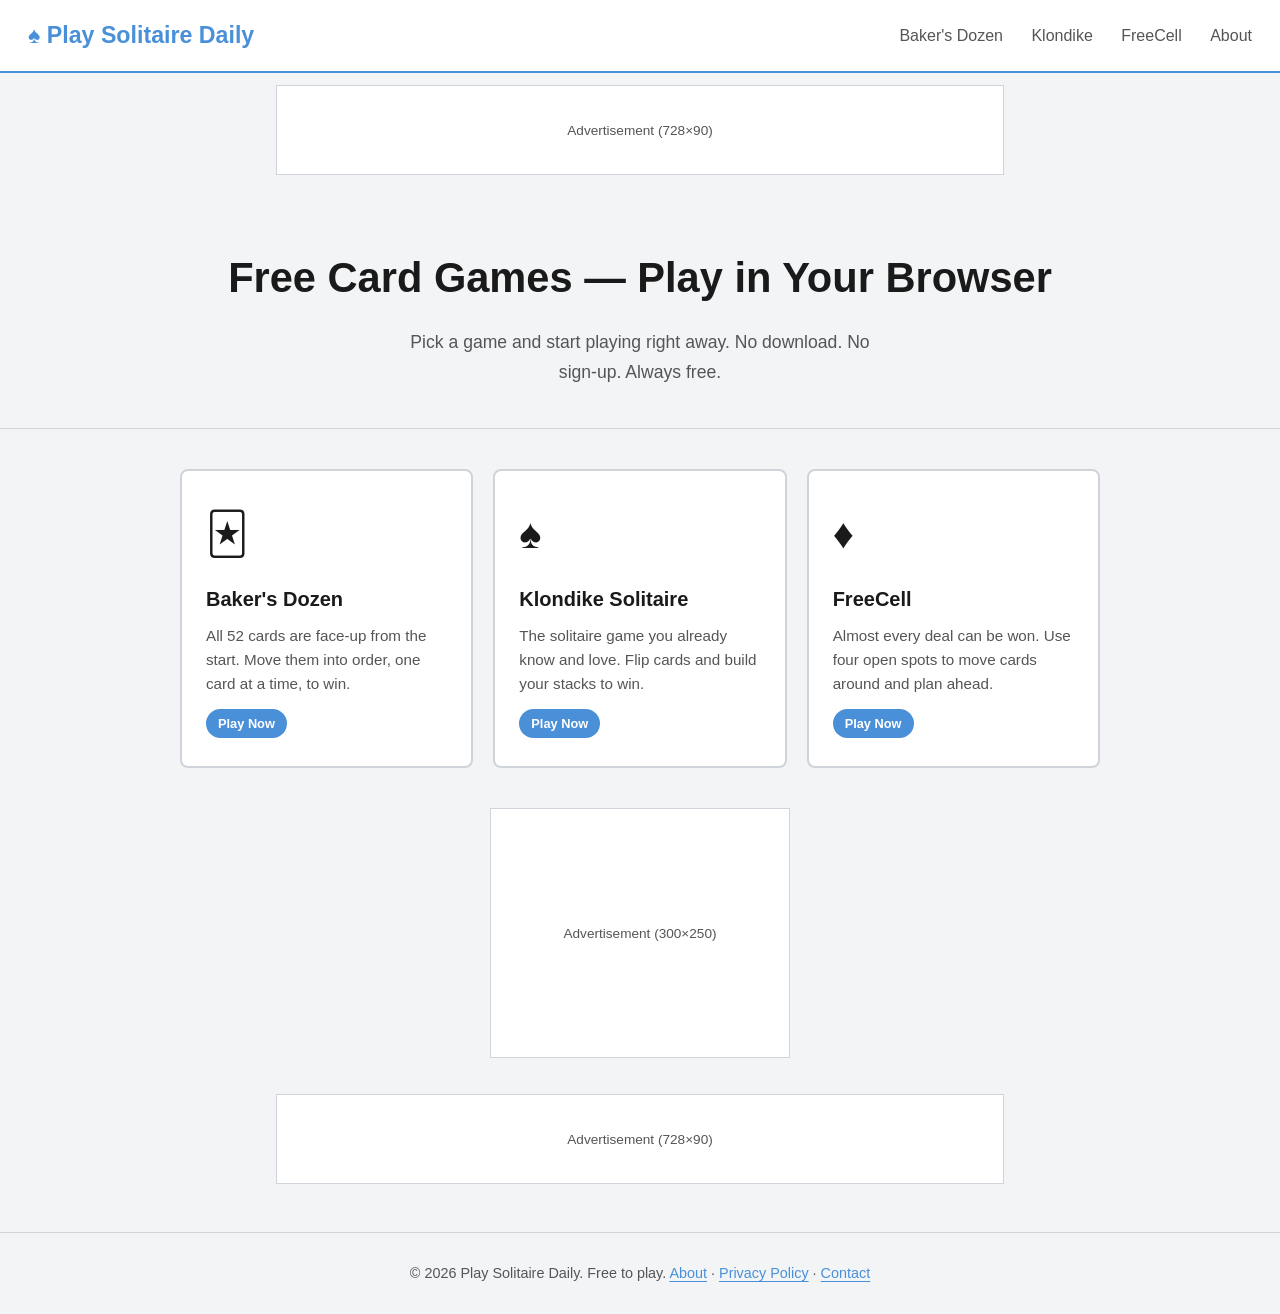
<file: index.html>
<!DOCTYPE html>
<html lang="en">
<head>
  <meta charset="UTF-8">
  <meta name="viewport" content="width=device-width, initial-scale=1.0">
  <title>Play Solitaire Daily — Free Card Games Online</title>
  <meta name="description" content="Play free classic solitaire card games online. No download required. Baker's Dozen, Klondike, FreeCell and more.">
  <link rel="stylesheet" href="style.css">
  <link rel="canonical" href="https://classicsolitaire.com/">
  <script async src="https://pagead2.googlesyndication.com/pagead/js/adsbygoogle.js?client=ca-pub-3201378338068051"
       crossorigin="anonymous"></script>
</head>
<body>

  <header class="site-header">
    <a class="site-logo" href=".">♠ Play Solitaire Daily</a>
    <nav class="site-nav">
      <a href="bakers-dozen/">Baker's Dozen</a>
      <a href="klondike/">Klondike</a>
      <a href="freecell/">FreeCell</a>
      <a href="about.html">About</a>
    </nav>
  </header>

  <!-- Leaderboard ad slot -->
  <div class="ad-leaderboard">Advertisement (728×90)</div>

  <main>
    <section class="hero">
      <h1>Free Card Games — Play in Your Browser</h1>
      <p>Pick a game and start playing right away. No download. No sign-up. Always free.</p>
    </section>

    <div class="games-grid">

      <a class="game-card" href="bakers-dozen/">
        <div class="game-icon">🃏</div>
        <h2>Baker's Dozen</h2>
        <p>All 52 cards are face-up from the start. Move them into order, one card at a time, to win.</p>
        <span class="badge">Play Now</span>
      </a>

      <a class="game-card" href="klondike/">
        <div class="game-icon">♠</div>
        <h2>Klondike Solitaire</h2>
        <p>The solitaire game you already know and love. Flip cards and build your stacks to win.</p>
        <span class="badge">Play Now</span>
      </a>

      <a class="game-card" href="freecell/">
        <div class="game-icon">♦</div>
        <h2>FreeCell</h2>
        <p>Almost every deal can be won. Use four open spots to move cards around and plan ahead.</p>
        <span class="badge">Play Now</span>
      </a>

    </div>

    <!-- Rectangle ad — centered below game grid -->
    <div class="ad-rectangle-centered">
      <div class="ad-rectangle">Advertisement (300×250)</div>
    </div>

  </main>

  <!-- Second leaderboard ad — above footer -->
  <div class="ad-leaderboard">Advertisement (728×90)</div>

  <footer class="site-footer">
    <p>
      &copy; <span id="year"></span> Play Solitaire Daily. Free to play.
      <a href="about.html">About</a> ·
      <a href="privacy.html">Privacy Policy</a> ·
      <a href="mailto:contact.playsolitairedaily@gmail.com">Contact</a>
    </p>
    <script>document.getElementById('year').textContent = new Date().getFullYear();</script>
  </footer>

</body>
</html>
</file>
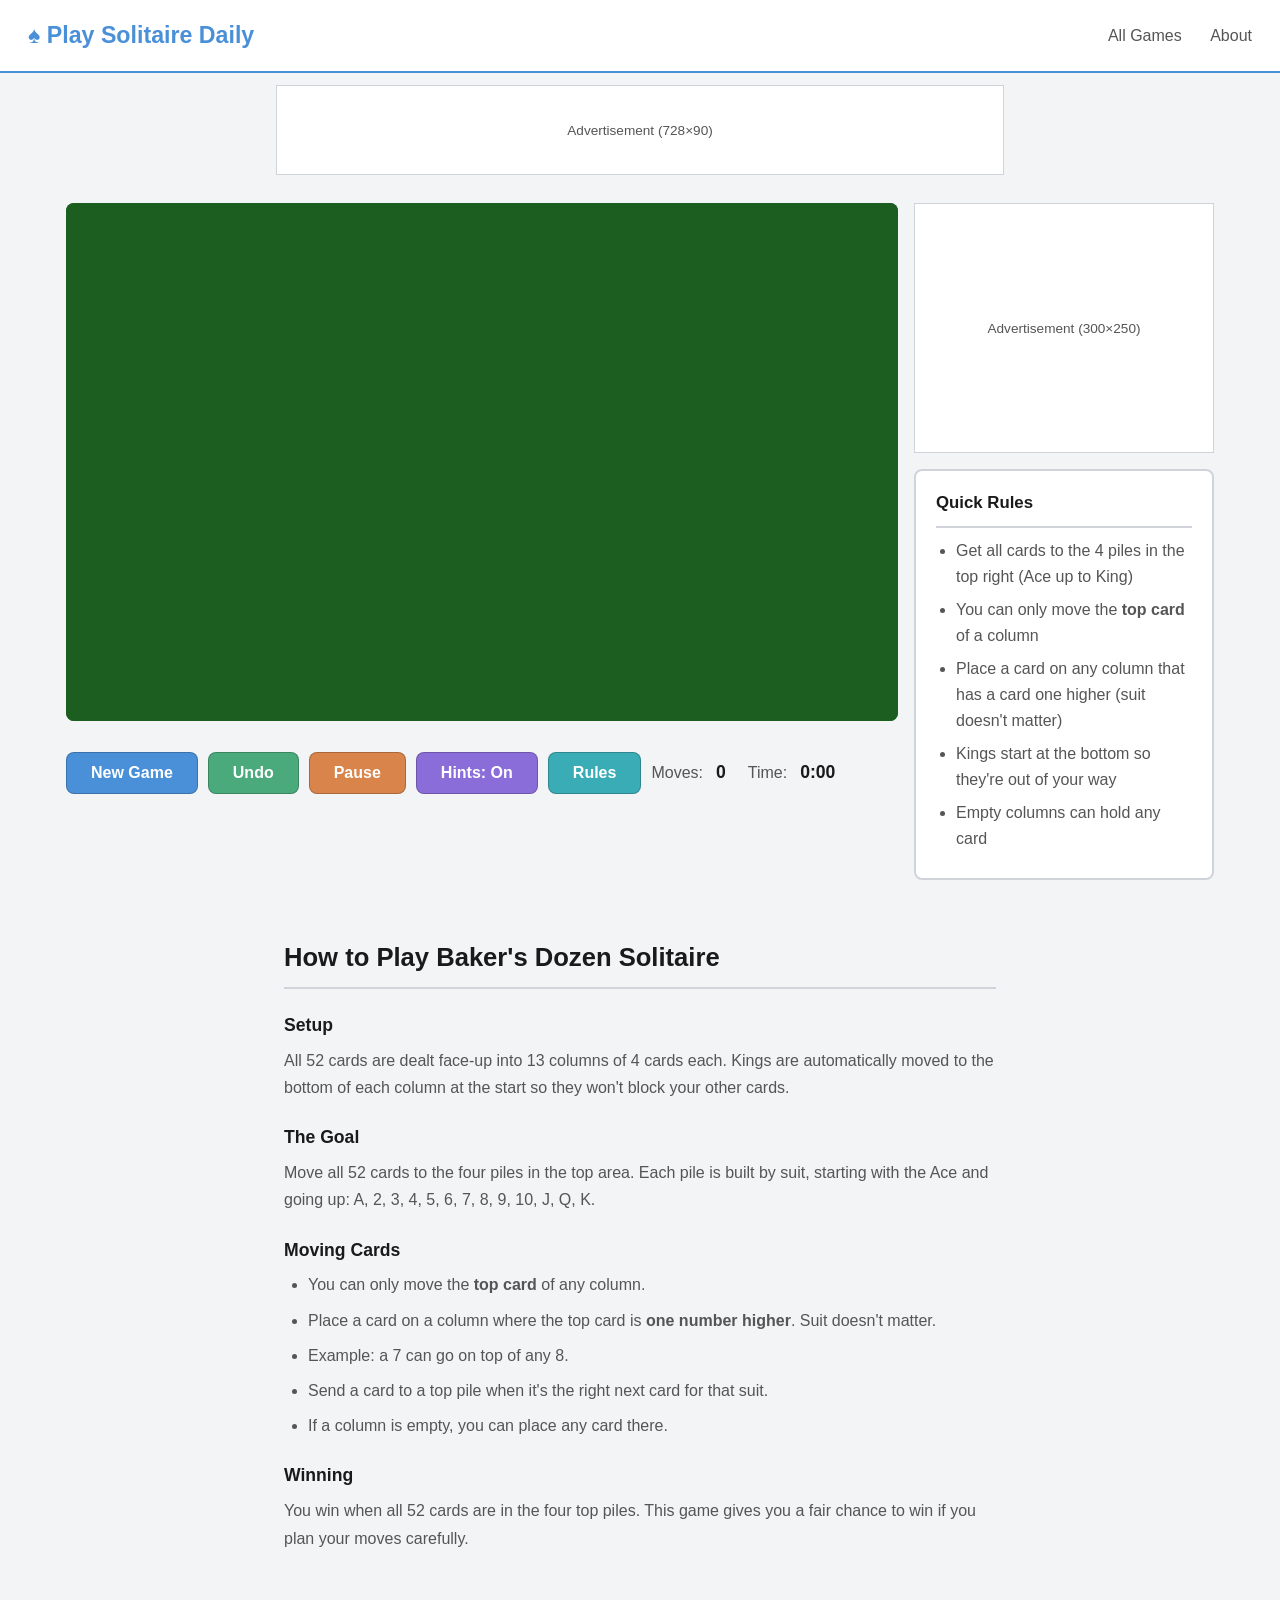
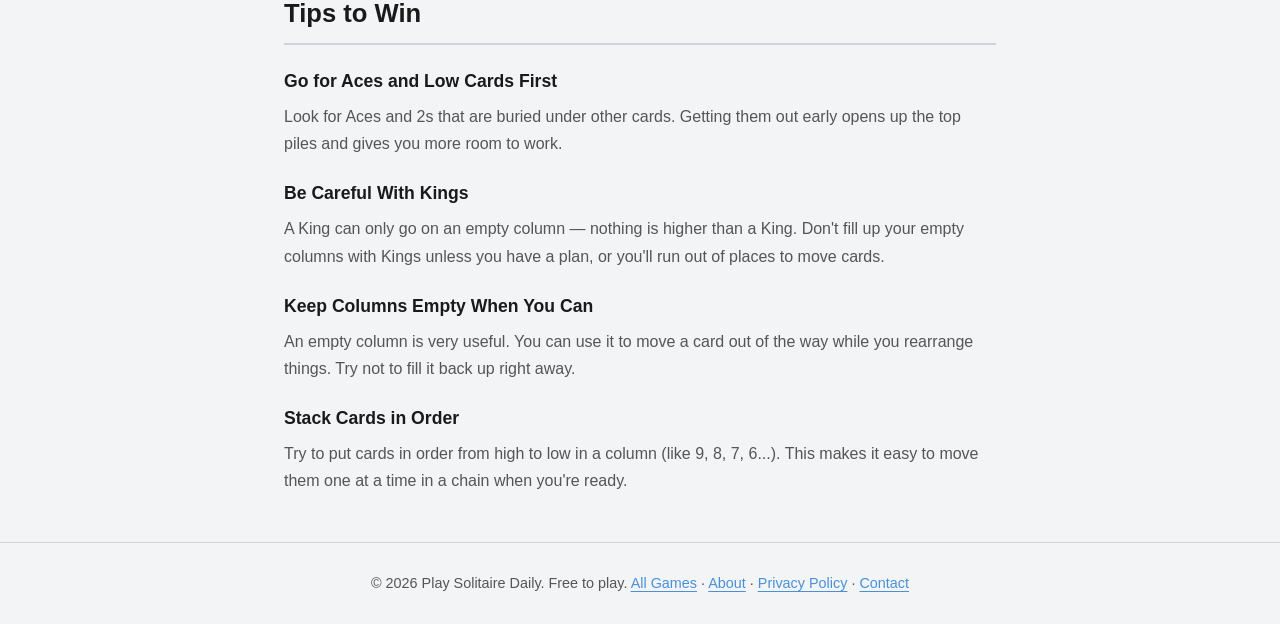
<file: bakers-dozen/index.html>
<!DOCTYPE html>
<html lang="en">
<head>
  <meta charset="UTF-8">
  <meta name="viewport" content="width=device-width, initial-scale=1.0">
  <title>Baker's Dozen Solitaire — Free Online Card Game</title>
  <meta name="description" content="Play Baker's Dozen Solitaire free online. All 52 cards are dealt face-up in 13 columns. Build foundations from Ace to King by suit. No download required.">
  <link rel="stylesheet" href="style.css">
  <link rel="canonical" href="https://classicsolitaire.com/bakers-dozen/">
  <script async src="https://pagead2.googlesyndication.com/pagead/js/adsbygoogle.js?client=ca-pub-3201378338068051"
       crossorigin="anonymous"></script>
</head>
<body>

  <header class="site-header">
    <a class="site-logo" href="../">♠ Play Solitaire Daily</a>
    <nav class="site-nav">
      <a href="../">All Games</a>
      <a href="../about.html">About</a>
    </nav>
  </header>

  <!-- Leaderboard ad — AdSense placement -->
  <div class="ad-leaderboard">Advertisement (728×90)</div>

  <div class="game-layout">

    <main class="game-main">

      <!-- Mobile banner ad — above canvas, hidden on desktop -->
      <div class="ad-mobile">Advertisement (320×50)</div>

      <div class="canvas-wrapper">
        <canvas id="gameCanvas"></canvas>
        <div class="win-overlay" id="winOverlay">
          <h2>You Win! 🎉</h2>
          <p id="winStats"></p>
          <button class="btn btn-primary" id="winNewGame">Play Again</button>
        </div>
      </div>

      <div class="game-controls">
        <button class="btn btn-primary"   id="btnNew">New Game</button>
        <button class="btn btn-secondary" id="btnUndo">Undo</button>
        <button class="btn btn-secondary" id="btnPause">Pause</button>
        <button class="btn btn-secondary btn-toggle-on" id="btnHints">Hints: On</button>
        <button class="btn btn-secondary" id="btnRules">Rules</button>
        <span class="stat-label">Moves:</span>
        <span class="stat-value" id="moveCount">0</span>
        <span class="stat-label" style="margin-left:12px">Time:</span>
        <span class="stat-value" id="timer">0:00</span>
      </div>

      <!-- Mobile banner ad — below controls, hidden on desktop -->
      <div class="ad-mobile">Advertisement (320×50)</div>

      <!-- Quick rules shown below game on mobile (sidebar hidden on mobile) -->
      <div class="info-box info-box-mobile" style="display:none">
        <h3>Quick Rules</h3>
        <ul>
          <li>Get all cards to the 4 piles in the top right (Ace up to King)</li>
          <li>You can only move the <strong>top card</strong> of a column</li>
          <li>Place a card on any column that has a card one higher (suit doesn't matter)</li>
          <li>Kings start at the bottom so they're out of your way</li>
          <li>Empty columns can hold any card</li>
        </ul>
      </div>

    </main>

    <aside class="game-sidebar">

      <!-- Rectangle ad — Media.net placement -->
      <div class="ad-rectangle">Advertisement (300×250)</div>

      <div class="info-box">
        <h3>Quick Rules</h3>
        <ul>
          <li>Get all cards to the 4 piles in the top right (Ace up to King)</li>
          <li>You can only move the <strong>top card</strong> of a column</li>
          <li>Place a card on any column that has a card one higher (suit doesn't matter)</li>
          <li>Kings start at the bottom so they're out of your way</li>
          <li>Empty columns can hold any card</li>
        </ul>
      </div>

    </aside>
  </div>

  <!-- How to Play (content for SEO & AdSense) -->
  <section class="content-section">
    <h2>How to Play Baker's Dozen Solitaire</h2>

    <h3>Setup</h3>
    <p>
      All 52 cards are dealt face-up into 13 columns of 4 cards each. Kings are
      automatically moved to the bottom of each column at the start so they won't
      block your other cards.
    </p>

    <h3>The Goal</h3>
    <p>
      Move all 52 cards to the four piles in the top area. Each pile is built by suit,
      starting with the Ace and going up: A, 2, 3, 4, 5, 6, 7, 8, 9, 10, J, Q, K.
    </p>

    <h3>Moving Cards</h3>
    <ul>
      <li>You can only move the <strong>top card</strong> of any column.</li>
      <li>Place a card on a column where the top card is <strong>one number higher</strong>. Suit doesn't matter.</li>
      <li>Example: a 7 can go on top of any 8.</li>
      <li>Send a card to a top pile when it's the right next card for that suit.</li>
      <li>If a column is empty, you can place any card there.</li>
    </ul>

    <h3>Winning</h3>
    <p>
      You win when all 52 cards are in the four top piles. This game gives you a fair
      chance to win if you plan your moves carefully.
    </p>
  </section>

  <section class="content-section">
    <h2>Tips to Win</h2>

    <h3>Go for Aces and Low Cards First</h3>
    <p>
      Look for Aces and 2s that are buried under other cards. Getting them out early
      opens up the top piles and gives you more room to work.
    </p>

    <h3>Be Careful With Kings</h3>
    <p>
      A King can only go on an empty column — nothing is higher than a King. Don't
      fill up your empty columns with Kings unless you have a plan, or you'll run
      out of places to move cards.
    </p>

    <h3>Keep Columns Empty When You Can</h3>
    <p>
      An empty column is very useful. You can use it to move a card out of the way
      while you rearrange things. Try not to fill it back up right away.
    </p>

    <h3>Stack Cards in Order</h3>
    <p>
      Try to put cards in order from high to low in a column (like 9, 8, 7, 6...).
      This makes it easy to move them one at a time in a chain when you're ready.
    </p>
  </section>

  <footer class="site-footer">
    <p>
      &copy; <span id="year"></span> Play Solitaire Daily. Free to play.
      <a href="../">All Games</a> ·
      <a href="../about.html">About</a> ·
      <a href="../privacy.html">Privacy Policy</a> ·
      <a href="mailto:contact.playsolitairedaily@gmail.com">Contact</a>
    </p>
    <script>document.getElementById('year').textContent = new Date().getFullYear();</script>
  </footer>

  <!-- Rules modal -->
  <div class="rules-modal" id="rulesModal">
    <div class="rules-modal-box">
      <button class="rules-modal-close" id="btnRulesClose">✕</button>
      <h3>Quick Rules</h3>
      <ul>
        <li>Move all 52 cards to the 4 piles (top right), Ace up to King by suit</li>
        <li>Only the <strong>top card</strong> of each column can be moved</li>
        <li>Place a card on any column whose top card is <strong>one rank higher</strong> — suit doesn't matter</li>
        <li>Kings start at the bottom of their column so they're out of the way</li>
        <li>Empty columns accept any card</li>
        <li>Double-tap the top card to send it to a foundation automatically</li>
      </ul>
    </div>
  </div>

  <!-- Rules modal wiring -->
  <script>
    (function () {
      var modal  = document.getElementById('rulesModal');
      var btnOpen  = document.getElementById('btnRules');
      var btnClose = document.getElementById('btnRulesClose');
      btnOpen.addEventListener('click',  function () { modal.classList.add('open'); });
      btnClose.addEventListener('click', function () { modal.classList.remove('open'); });
      modal.addEventListener('click', function (e) {
        if (e.target === modal) modal.classList.remove('open');
      });
    }());
  </script>

  <!-- GSAP for animations -->
  <script src="https://cdnjs.cloudflare.com/ajax/libs/gsap/3.12.5/gsap.min.js"></script>
  <!-- Shared utilities -->
  <script src="../shared/cards.js"></script>
  <script src="../shared/drag-drop.js"></script>
  <!-- Game logic -->
  <script src="game.js"></script>
</body>
</html>
</file>
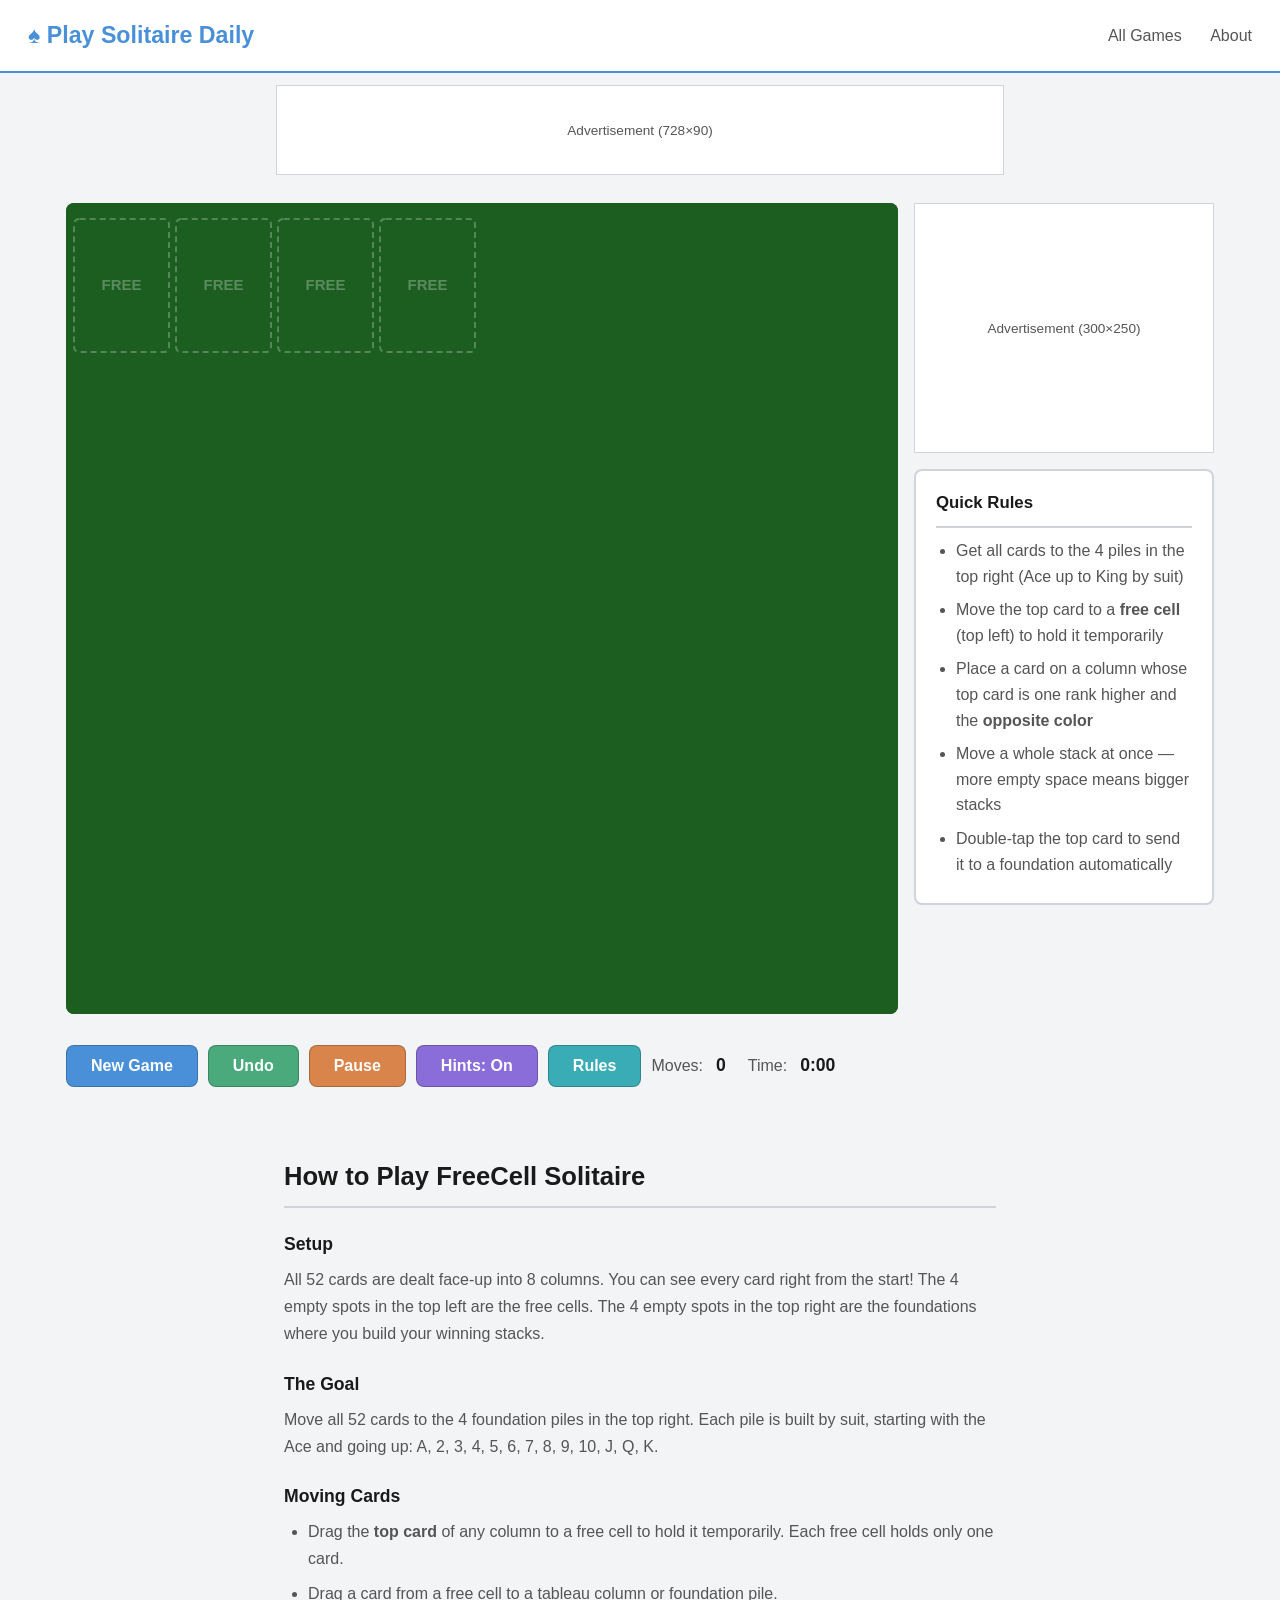
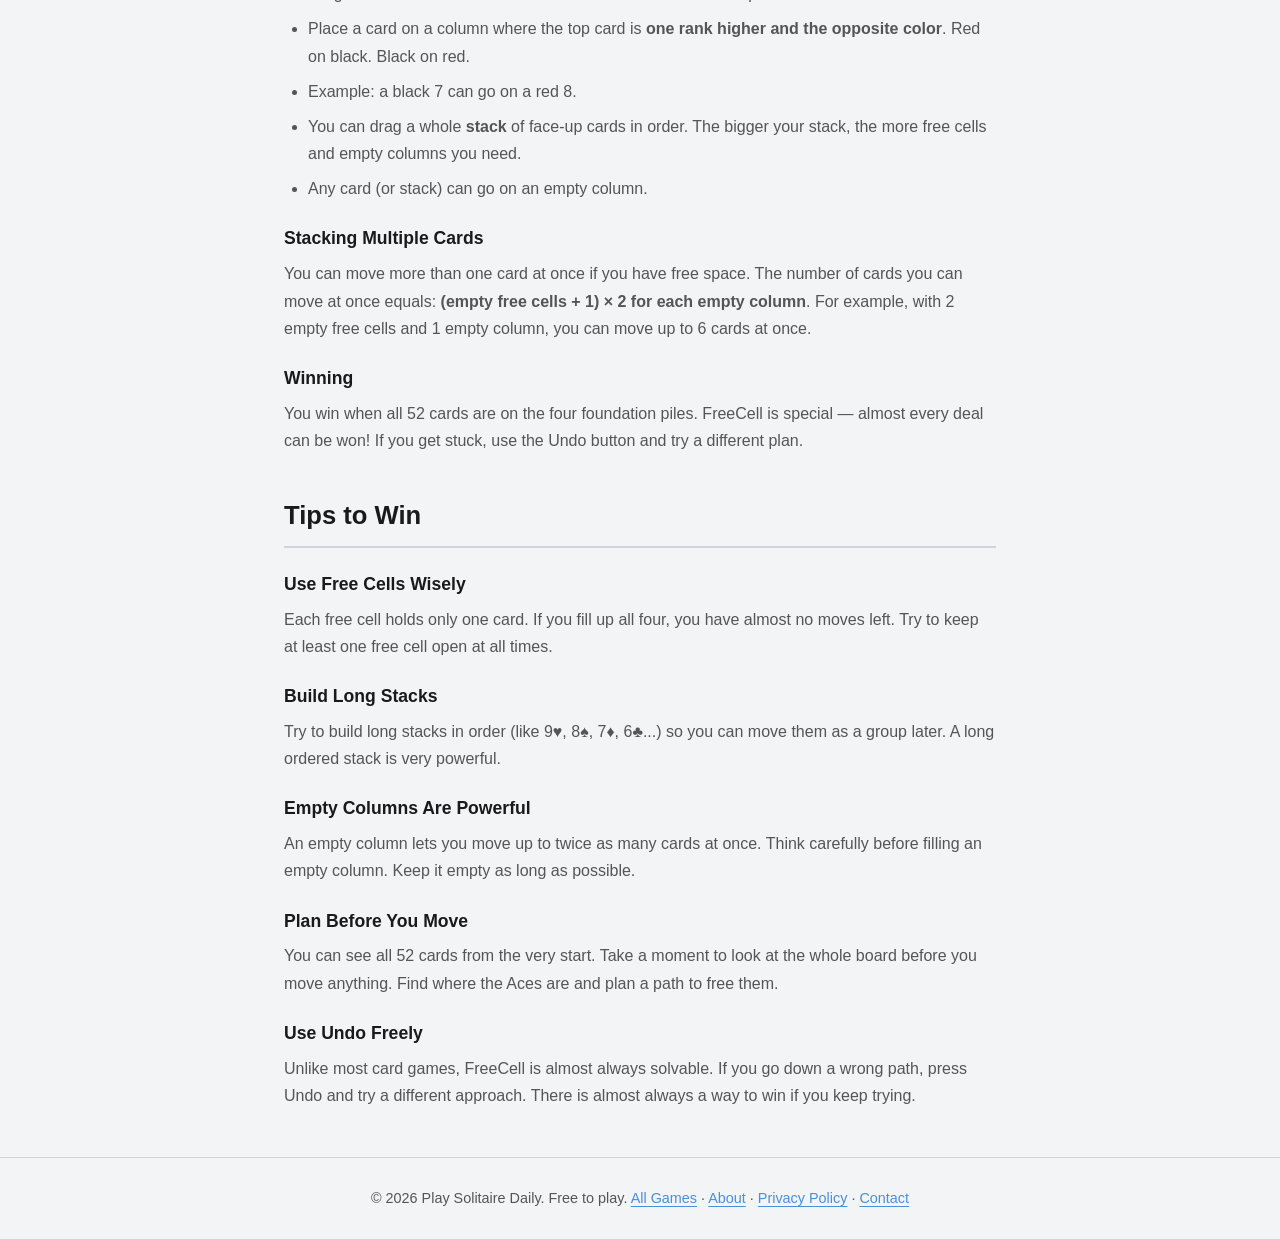
<file: freecell/index.html>
<!DOCTYPE html>
<html lang="en">
<head>
  <meta charset="UTF-8">
  <meta name="viewport" content="width=device-width, initial-scale=1.0">
  <title>FreeCell Solitaire — Free Online Card Game</title>
  <meta name="description" content="Play FreeCell Solitaire free online. All cards are visible from the start. Use four free cells to plan your moves and win. No download required.">
  <link rel="stylesheet" href="style.css">
  <link rel="canonical" href="https://classicsolitaire.com/freecell/">
  <script async src="https://pagead2.googlesyndication.com/pagead/js/adsbygoogle.js?client=ca-pub-3201378338068051"
       crossorigin="anonymous"></script>
</head>
<body>

  <header class="site-header">
    <a class="site-logo" href="../">♠ Play Solitaire Daily</a>
    <nav class="site-nav">
      <a href="../">All Games</a>
      <a href="../about.html">About</a>
    </nav>
  </header>

  <!-- Leaderboard ad — AdSense placement -->
  <div class="ad-leaderboard">Advertisement (728×90)</div>

  <div class="game-layout">

    <main class="game-main">

      <!-- Mobile banner ad — above canvas, hidden on desktop -->
      <div class="ad-mobile">Advertisement (320×50)</div>

      <div class="canvas-wrapper">
        <canvas id="gameCanvas"></canvas>
        <div class="win-overlay" id="winOverlay">
          <h2>You Win! 🎉</h2>
          <p id="winStats"></p>
          <button class="btn btn-primary" id="winNewGame">Play Again</button>
        </div>
      </div>

      <div class="game-controls">
        <button class="btn btn-primary"   id="btnNew">New Game</button>
        <button class="btn btn-secondary" id="btnUndo">Undo</button>
        <button class="btn btn-secondary" id="btnPause">Pause</button>
        <button class="btn btn-secondary btn-toggle-on" id="btnHints">Hints: On</button>
        <button class="btn btn-secondary" id="btnRules">Rules</button>
        <span class="stat-label">Moves:</span>
        <span class="stat-value" id="moveCount">0</span>
        <span class="stat-label" style="margin-left:12px">Time:</span>
        <span class="stat-value" id="timer">0:00</span>
      </div>

      <!-- Mobile banner ad — below controls, hidden on desktop -->
      <div class="ad-mobile">Advertisement (320×50)</div>

      <!-- Quick rules shown below game on mobile (sidebar hidden on mobile) -->
      <div class="info-box info-box-mobile" style="display:none">
        <h3>Quick Rules</h3>
        <ul>
          <li>Get all cards to the 4 piles in the top right (Ace up to King by suit)</li>
          <li>Move the top card to a <strong>free cell</strong> (top left) to hold it temporarily</li>
          <li>Place a card on a column whose top card is one rank higher and the <strong>opposite color</strong></li>
          <li>Move a whole stack at once — more empty space means bigger stacks</li>
          <li>Double-tap the top card to send it to a foundation automatically</li>
        </ul>
      </div>

    </main>

    <aside class="game-sidebar">

      <!-- Rectangle ad — Media.net placement -->
      <div class="ad-rectangle">Advertisement (300×250)</div>

      <div class="info-box">
        <h3>Quick Rules</h3>
        <ul>
          <li>Get all cards to the 4 piles in the top right (Ace up to King by suit)</li>
          <li>Move the top card to a <strong>free cell</strong> (top left) to hold it temporarily</li>
          <li>Place a card on a column whose top card is one rank higher and the <strong>opposite color</strong></li>
          <li>Move a whole stack at once — more empty space means bigger stacks</li>
          <li>Double-tap the top card to send it to a foundation automatically</li>
        </ul>
      </div>

    </aside>
  </div>

  <!-- How to Play (content for SEO & AdSense) -->
  <section class="content-section">
    <h2>How to Play FreeCell Solitaire</h2>

    <h3>Setup</h3>
    <p>
      All 52 cards are dealt face-up into 8 columns. You can see every card right
      from the start! The 4 empty spots in the top left are the free cells. The
      4 empty spots in the top right are the foundations where you build your
      winning stacks.
    </p>

    <h3>The Goal</h3>
    <p>
      Move all 52 cards to the 4 foundation piles in the top right. Each pile
      is built by suit, starting with the Ace and going up: A, 2, 3, 4, 5, 6,
      7, 8, 9, 10, J, Q, K.
    </p>

    <h3>Moving Cards</h3>
    <ul>
      <li>Drag the <strong>top card</strong> of any column to a free cell to hold it temporarily. Each free cell holds only one card.</li>
      <li>Drag a card from a free cell to a tableau column or foundation pile.</li>
      <li>Place a card on a column where the top card is <strong>one rank higher and the opposite color</strong>. Red on black. Black on red.</li>
      <li>Example: a black 7 can go on a red 8.</li>
      <li>You can drag a whole <strong>stack</strong> of face-up cards in order. The bigger your stack, the more free cells and empty columns you need.</li>
      <li>Any card (or stack) can go on an empty column.</li>
    </ul>

    <h3>Stacking Multiple Cards</h3>
    <p>
      You can move more than one card at once if you have free space. The number of
      cards you can move at once equals: <strong>(empty free cells + 1) × 2 for each empty column</strong>.
      For example, with 2 empty free cells and 1 empty column, you can move up to 6 cards at once.
    </p>

    <h3>Winning</h3>
    <p>
      You win when all 52 cards are on the four foundation piles. FreeCell is special —
      almost every deal can be won! If you get stuck, use the Undo button and try a
      different plan.
    </p>
  </section>

  <section class="content-section">
    <h2>Tips to Win</h2>

    <h3>Use Free Cells Wisely</h3>
    <p>
      Each free cell holds only one card. If you fill up all four, you have almost
      no moves left. Try to keep at least one free cell open at all times.
    </p>

    <h3>Build Long Stacks</h3>
    <p>
      Try to build long stacks in order (like 9♥, 8♠, 7♦, 6♣...) so you can move
      them as a group later. A long ordered stack is very powerful.
    </p>

    <h3>Empty Columns Are Powerful</h3>
    <p>
      An empty column lets you move up to twice as many cards at once. Think carefully
      before filling an empty column. Keep it empty as long as possible.
    </p>

    <h3>Plan Before You Move</h3>
    <p>
      You can see all 52 cards from the very start. Take a moment to look at the whole
      board before you move anything. Find where the Aces are and plan a path to free them.
    </p>

    <h3>Use Undo Freely</h3>
    <p>
      Unlike most card games, FreeCell is almost always solvable. If you go down a
      wrong path, press Undo and try a different approach. There is almost always a way
      to win if you keep trying.
    </p>
  </section>

  <footer class="site-footer">
    <p>
      &copy; <span id="year"></span> Play Solitaire Daily. Free to play.
      <a href="../">All Games</a> ·
      <a href="../about.html">About</a> ·
      <a href="../privacy.html">Privacy Policy</a> ·
      <a href="mailto:contact.playsolitairedaily@gmail.com">Contact</a>
    </p>
    <script>document.getElementById('year').textContent = new Date().getFullYear();</script>
  </footer>

  <!-- Rules modal -->
  <div class="rules-modal" id="rulesModal">
    <div class="rules-modal-box">
      <button class="rules-modal-close" id="btnRulesClose">✕</button>
      <h3>Quick Rules</h3>
      <ul>
        <li>Move all 52 cards to the 4 piles (top right), Ace up to King by suit</li>
        <li>Drag the top card of any column to a <strong>free cell</strong> (top left) to hold it</li>
        <li>Place a card on a column whose top card is <strong>one rank higher and opposite color</strong></li>
        <li>Drag a whole stack at once — needs empty free cells / columns to do so</li>
        <li>Any card can go on an empty column</li>
        <li>Double-tap the top card to send it to a foundation automatically</li>
      </ul>
    </div>
  </div>

  <!-- Rules modal wiring -->
  <script>
    (function () {
      var modal    = document.getElementById('rulesModal');
      var btnOpen  = document.getElementById('btnRules');
      var btnClose = document.getElementById('btnRulesClose');
      btnOpen.addEventListener('click',  function () { modal.classList.add('open'); });
      btnClose.addEventListener('click', function () { modal.classList.remove('open'); });
      modal.addEventListener('click', function (e) {
        if (e.target === modal) modal.classList.remove('open');
      });
    }());
  </script>

  <!-- GSAP for animations -->
  <script src="https://cdnjs.cloudflare.com/ajax/libs/gsap/3.12.5/gsap.min.js"></script>
  <!-- Shared utilities -->
  <script src="../shared/cards.js"></script>
  <script src="../shared/drag-drop.js"></script>
  <!-- Game logic -->
  <script src="game.js"></script>
</body>
</html>
</file>
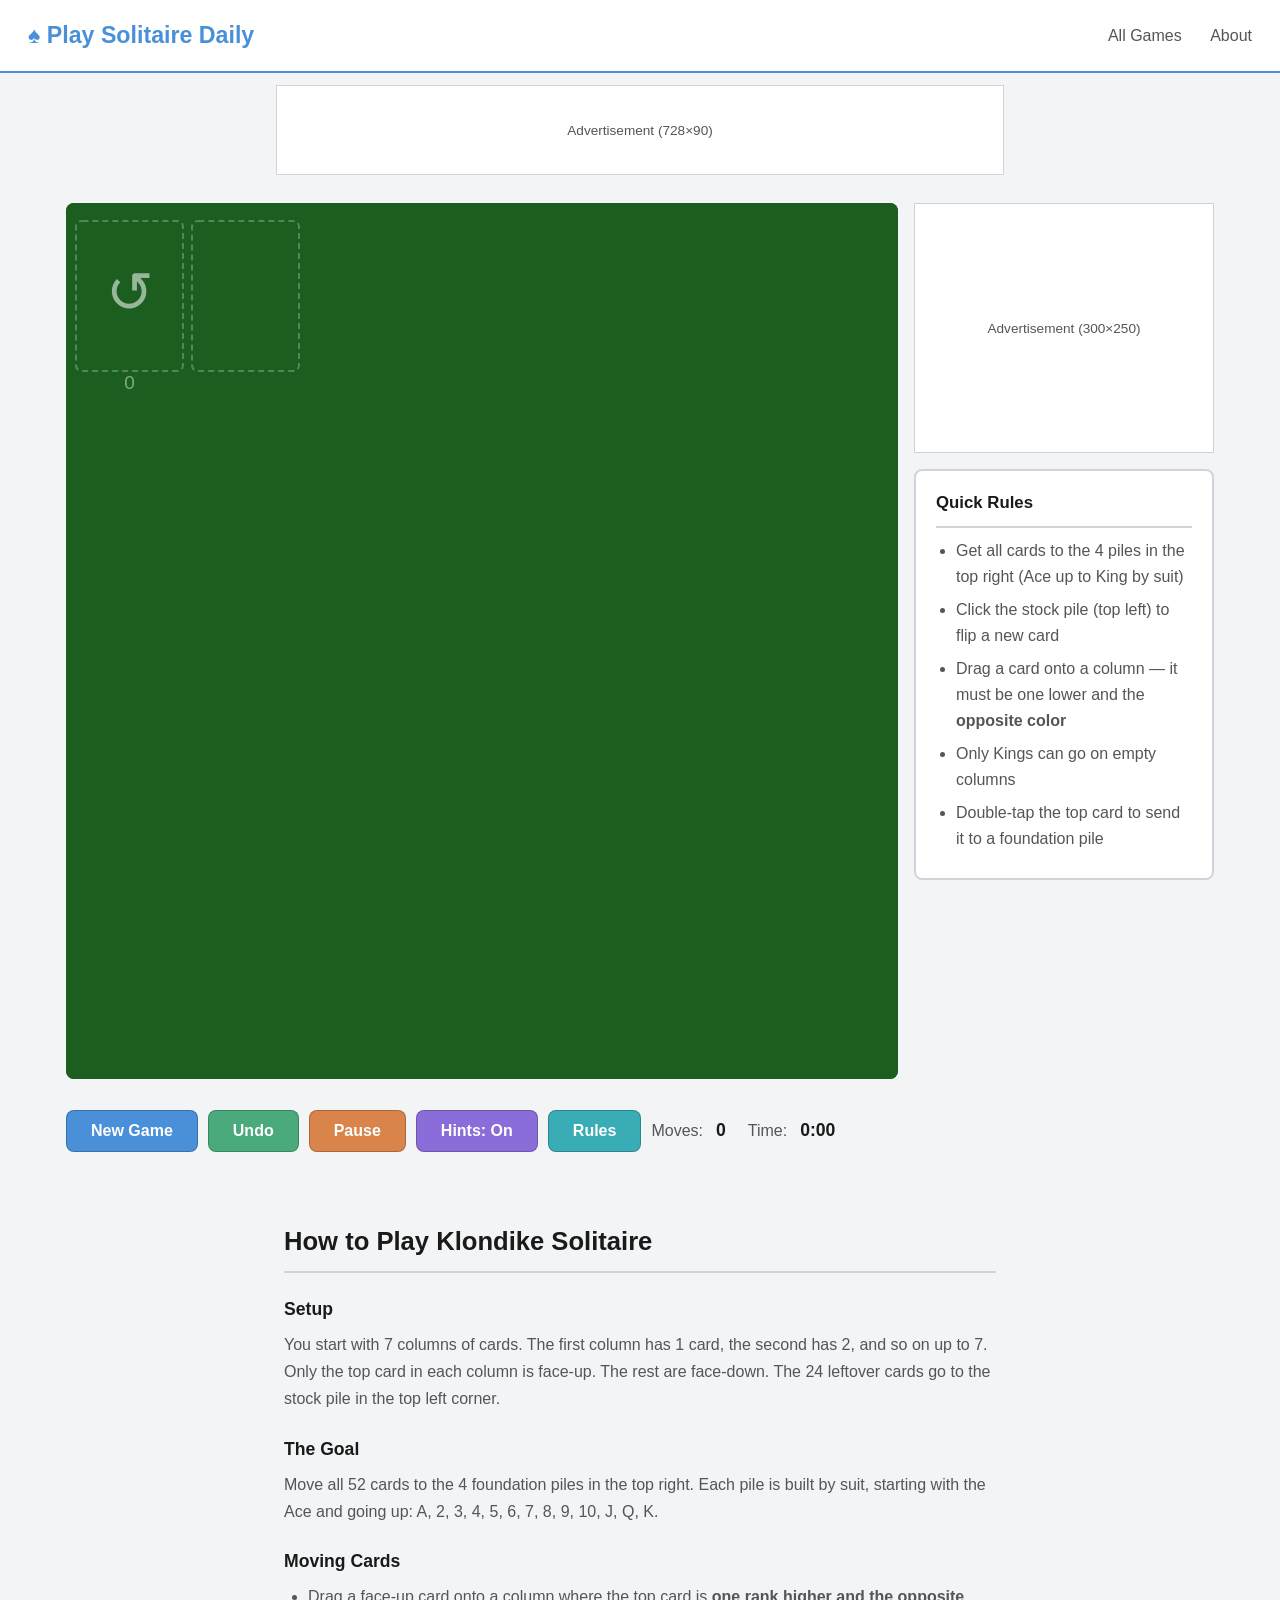
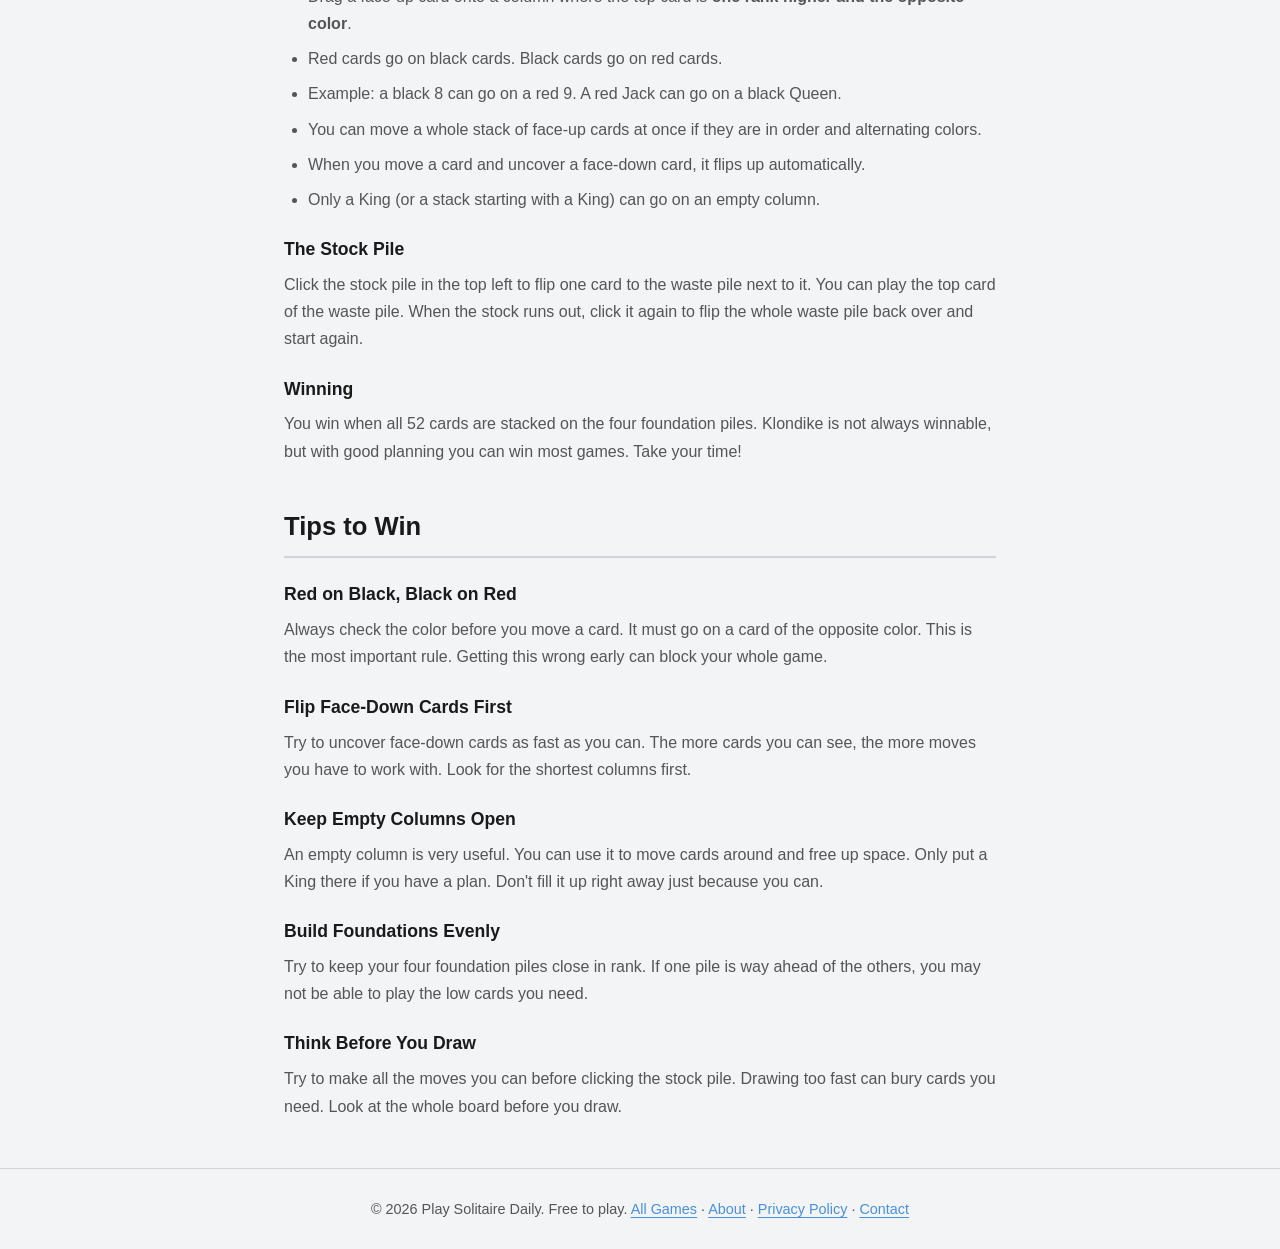
<file: klondike/index.html>
<!DOCTYPE html>
<html lang="en">
<head>
  <meta charset="UTF-8">
  <meta name="viewport" content="width=device-width, initial-scale=1.0">
  <title>Klondike Solitaire — Free Online Card Game</title>
  <meta name="description" content="Play Klondike Solitaire free online. The classic solitaire card game — no download required. Build the four foundations from Ace to King and win!">
  <link rel="stylesheet" href="style.css">
  <link rel="canonical" href="https://classicsolitaire.com/klondike/">
  <script async src="https://pagead2.googlesyndication.com/pagead/js/adsbygoogle.js?client=ca-pub-3201378338068051"
       crossorigin="anonymous"></script>
</head>
<body>

  <header class="site-header">
    <a class="site-logo" href="../">♠ Play Solitaire Daily</a>
    <nav class="site-nav">
      <a href="../">All Games</a>
      <a href="../about.html">About</a>
    </nav>
  </header>

  <!-- Leaderboard ad — AdSense placement -->
  <div class="ad-leaderboard">Advertisement (728×90)</div>

  <div class="game-layout">

    <main class="game-main">

      <!-- Mobile banner ad — above canvas, hidden on desktop -->
      <div class="ad-mobile">Advertisement (320×50)</div>

      <div class="canvas-wrapper">
        <canvas id="gameCanvas"></canvas>
        <div class="win-overlay" id="winOverlay">
          <h2>You Win! 🎉</h2>
          <p id="winStats"></p>
          <button class="btn btn-primary" id="winNewGame">Play Again</button>
        </div>
      </div>

      <div class="game-controls">
        <button class="btn btn-primary"   id="btnNew">New Game</button>
        <button class="btn btn-secondary" id="btnUndo">Undo</button>
        <button class="btn btn-secondary" id="btnPause">Pause</button>
        <button class="btn btn-secondary btn-toggle-on" id="btnHints">Hints: On</button>
        <button class="btn btn-secondary" id="btnRules">Rules</button>
        <span class="stat-label">Moves:</span>
        <span class="stat-value" id="moveCount">0</span>
        <span class="stat-label" style="margin-left:12px">Time:</span>
        <span class="stat-value" id="timer">0:00</span>
      </div>

      <!-- Mobile banner ad — below controls, hidden on desktop -->
      <div class="ad-mobile">Advertisement (320×50)</div>

      <!-- Quick rules shown below game on mobile (sidebar hidden on mobile) -->
      <div class="info-box info-box-mobile" style="display:none">
        <h3>Quick Rules</h3>
        <ul>
          <li>Get all cards to the 4 piles in the top right (Ace up to King by suit)</li>
          <li>Click the stock pile (top left) to flip a new card</li>
          <li>Drag a card onto a column — it must be one lower and the <strong>opposite color</strong></li>
          <li>Only Kings can go on empty columns</li>
          <li>Double-tap the top card to send it to a foundation pile</li>
        </ul>
      </div>

    </main>

    <aside class="game-sidebar">

      <!-- Rectangle ad — Media.net placement -->
      <div class="ad-rectangle">Advertisement (300×250)</div>

      <div class="info-box">
        <h3>Quick Rules</h3>
        <ul>
          <li>Get all cards to the 4 piles in the top right (Ace up to King by suit)</li>
          <li>Click the stock pile (top left) to flip a new card</li>
          <li>Drag a card onto a column — it must be one lower and the <strong>opposite color</strong></li>
          <li>Only Kings can go on empty columns</li>
          <li>Double-tap the top card to send it to a foundation pile</li>
        </ul>
      </div>

    </aside>
  </div>

  <!-- How to Play (content for SEO & AdSense) -->
  <section class="content-section">
    <h2>How to Play Klondike Solitaire</h2>

    <h3>Setup</h3>
    <p>
      You start with 7 columns of cards. The first column has 1 card, the second has 2,
      and so on up to 7. Only the top card in each column is face-up. The rest are
      face-down. The 24 leftover cards go to the stock pile in the top left corner.
    </p>

    <h3>The Goal</h3>
    <p>
      Move all 52 cards to the 4 foundation piles in the top right. Each pile is built
      by suit, starting with the Ace and going up: A, 2, 3, 4, 5, 6, 7, 8, 9, 10, J, Q, K.
    </p>

    <h3>Moving Cards</h3>
    <ul>
      <li>Drag a face-up card onto a column where the top card is <strong>one rank higher and the opposite color</strong>.</li>
      <li>Red cards go on black cards. Black cards go on red cards.</li>
      <li>Example: a black 8 can go on a red 9. A red Jack can go on a black Queen.</li>
      <li>You can move a whole stack of face-up cards at once if they are in order and alternating colors.</li>
      <li>When you move a card and uncover a face-down card, it flips up automatically.</li>
      <li>Only a King (or a stack starting with a King) can go on an empty column.</li>
    </ul>

    <h3>The Stock Pile</h3>
    <p>
      Click the stock pile in the top left to flip one card to the waste pile next to it.
      You can play the top card of the waste pile. When the stock runs out, click it again
      to flip the whole waste pile back over and start again.
    </p>

    <h3>Winning</h3>
    <p>
      You win when all 52 cards are stacked on the four foundation piles. Klondike is not
      always winnable, but with good planning you can win most games. Take your time!
    </p>
  </section>

  <section class="content-section">
    <h2>Tips to Win</h2>

    <h3>Red on Black, Black on Red</h3>
    <p>
      Always check the color before you move a card. It must go on a card of the
      opposite color. This is the most important rule. Getting this wrong early can
      block your whole game.
    </p>

    <h3>Flip Face-Down Cards First</h3>
    <p>
      Try to uncover face-down cards as fast as you can. The more cards you can see,
      the more moves you have to work with. Look for the shortest columns first.
    </p>

    <h3>Keep Empty Columns Open</h3>
    <p>
      An empty column is very useful. You can use it to move cards around and free up
      space. Only put a King there if you have a plan. Don't fill it up right away
      just because you can.
    </p>

    <h3>Build Foundations Evenly</h3>
    <p>
      Try to keep your four foundation piles close in rank. If one pile is way ahead
      of the others, you may not be able to play the low cards you need.
    </p>

    <h3>Think Before You Draw</h3>
    <p>
      Try to make all the moves you can before clicking the stock pile. Drawing too fast
      can bury cards you need. Look at the whole board before you draw.
    </p>
  </section>

  <footer class="site-footer">
    <p>
      &copy; <span id="year"></span> Play Solitaire Daily. Free to play.
      <a href="../">All Games</a> ·
      <a href="../about.html">About</a> ·
      <a href="../privacy.html">Privacy Policy</a> ·
      <a href="mailto:contact.playsolitairedaily@gmail.com">Contact</a>
    </p>
    <script>document.getElementById('year').textContent = new Date().getFullYear();</script>
  </footer>

  <!-- Rules modal -->
  <div class="rules-modal" id="rulesModal">
    <div class="rules-modal-box">
      <button class="rules-modal-close" id="btnRulesClose">✕</button>
      <h3>Quick Rules</h3>
      <ul>
        <li>Move all 52 cards to the 4 piles (top right), Ace up to King by suit</li>
        <li>Click the stock pile (top left) to flip a card to the waste pile</li>
        <li>Place a card on a column whose top card is <strong>one rank higher and opposite color</strong></li>
        <li>You can drag a whole face-up stack at once</li>
        <li>Only Kings (or King stacks) can go on empty columns</li>
        <li>Double-tap the top card to send it to a foundation automatically</li>
      </ul>
    </div>
  </div>

  <!-- Rules modal wiring -->
  <script>
    (function () {
      var modal    = document.getElementById('rulesModal');
      var btnOpen  = document.getElementById('btnRules');
      var btnClose = document.getElementById('btnRulesClose');
      btnOpen.addEventListener('click',  function () { modal.classList.add('open'); });
      btnClose.addEventListener('click', function () { modal.classList.remove('open'); });
      modal.addEventListener('click', function (e) {
        if (e.target === modal) modal.classList.remove('open');
      });
    }());
  </script>

  <!-- GSAP for animations -->
  <script src="https://cdnjs.cloudflare.com/ajax/libs/gsap/3.12.5/gsap.min.js"></script>
  <!-- Shared utilities -->
  <script src="../shared/cards.js"></script>
  <script src="../shared/drag-drop.js"></script>
  <!-- Game logic -->
  <script src="game.js"></script>
</body>
</html>
</file>
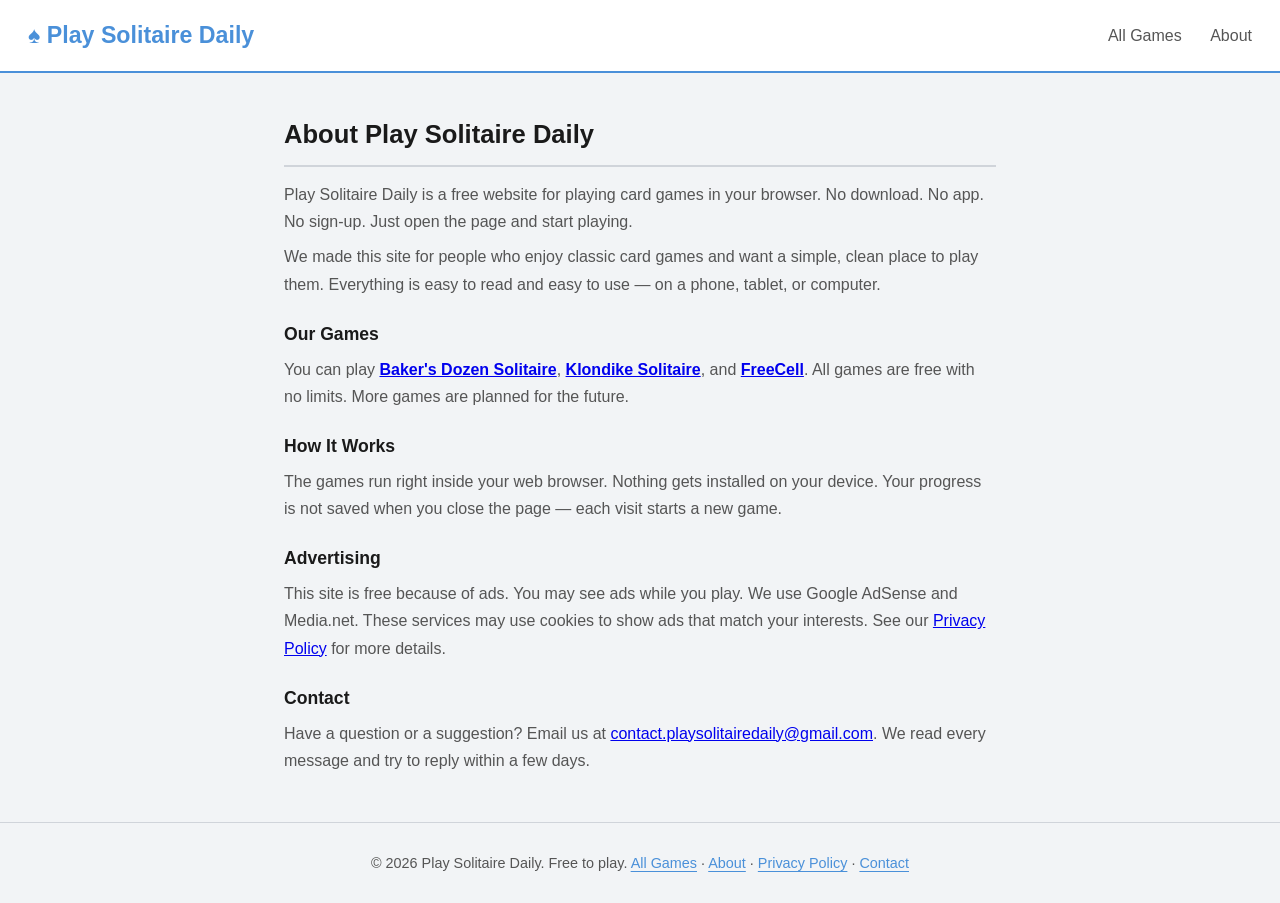
<file: about.html>
<!DOCTYPE html>
<html lang="en">
<head>
  <meta charset="UTF-8">
  <meta name="viewport" content="width=device-width, initial-scale=1.0">
  <title>About — Play Solitaire Daily</title>
  <meta name="description" content="About Play Solitaire Daily — free card games you can play in your browser, no download or sign-up needed.">
  <link rel="stylesheet" href="style.css">
  <link rel="canonical" href="https://classicsolitaire.com/about.html">
  <script async src="https://pagead2.googlesyndication.com/pagead/js/adsbygoogle.js?client=ca-pub-3201378338068051"
       crossorigin="anonymous"></script>
</head>
<body>

  <header class="site-header">
    <a class="site-logo" href=".">♠ Play Solitaire Daily</a>
    <nav class="site-nav">
      <a href=".">All Games</a>
      <a href="about.html">About</a>
    </nav>
  </header>

  <main>
    <section class="content-section">
      <h2>About Play Solitaire Daily</h2>

      <p>
        Play Solitaire Daily is a free website for playing card games in your browser.
        No download. No app. No sign-up. Just open the page and start playing.
      </p>

      <p>
        We made this site for people who enjoy classic card games and want a simple,
        clean place to play them. Everything is easy to read and easy to use —
        on a phone, tablet, or computer.
      </p>

      <h3>Our Games</h3>
      <p>
        You can play <a href="bakers-dozen/"><strong>Baker's Dozen Solitaire</strong></a>,
        <a href="klondike/"><strong>Klondike Solitaire</strong></a>,
        and <a href="freecell/"><strong>FreeCell</strong></a>.
        All games are free with no limits. More games are planned for the future.
      </p>

      <h3>How It Works</h3>
      <p>
        The games run right inside your web browser. Nothing gets installed on your device.
        Your progress is not saved when you close the page — each visit starts a new game.
      </p>

      <h3>Advertising</h3>
      <p>
        This site is free because of ads. You may see ads while you play.
        We use Google AdSense and Media.net. These services may use cookies to
        show ads that match your interests. See our
        <a href="privacy.html">Privacy Policy</a> for more details.
      </p>

      <h3>Contact</h3>
      <p>
        Have a question or a suggestion? Email us at
        <a href="mailto:contact.playsolitairedaily@gmail.com">contact.playsolitairedaily@gmail.com</a>.
        We read every message and try to reply within a few days.
      </p>
    </section>
  </main>

  <footer class="site-footer">
    <p>
      &copy; <span id="year"></span> Play Solitaire Daily. Free to play.
      <a href=".">All Games</a> ·
      <a href="about.html">About</a> ·
      <a href="privacy.html">Privacy Policy</a> ·
      <a href="mailto:contact.playsolitairedaily@gmail.com">Contact</a>
    </p>
    <script>document.getElementById('year').textContent = new Date().getFullYear();</script>
  </footer>

</body>
</html>
</file>
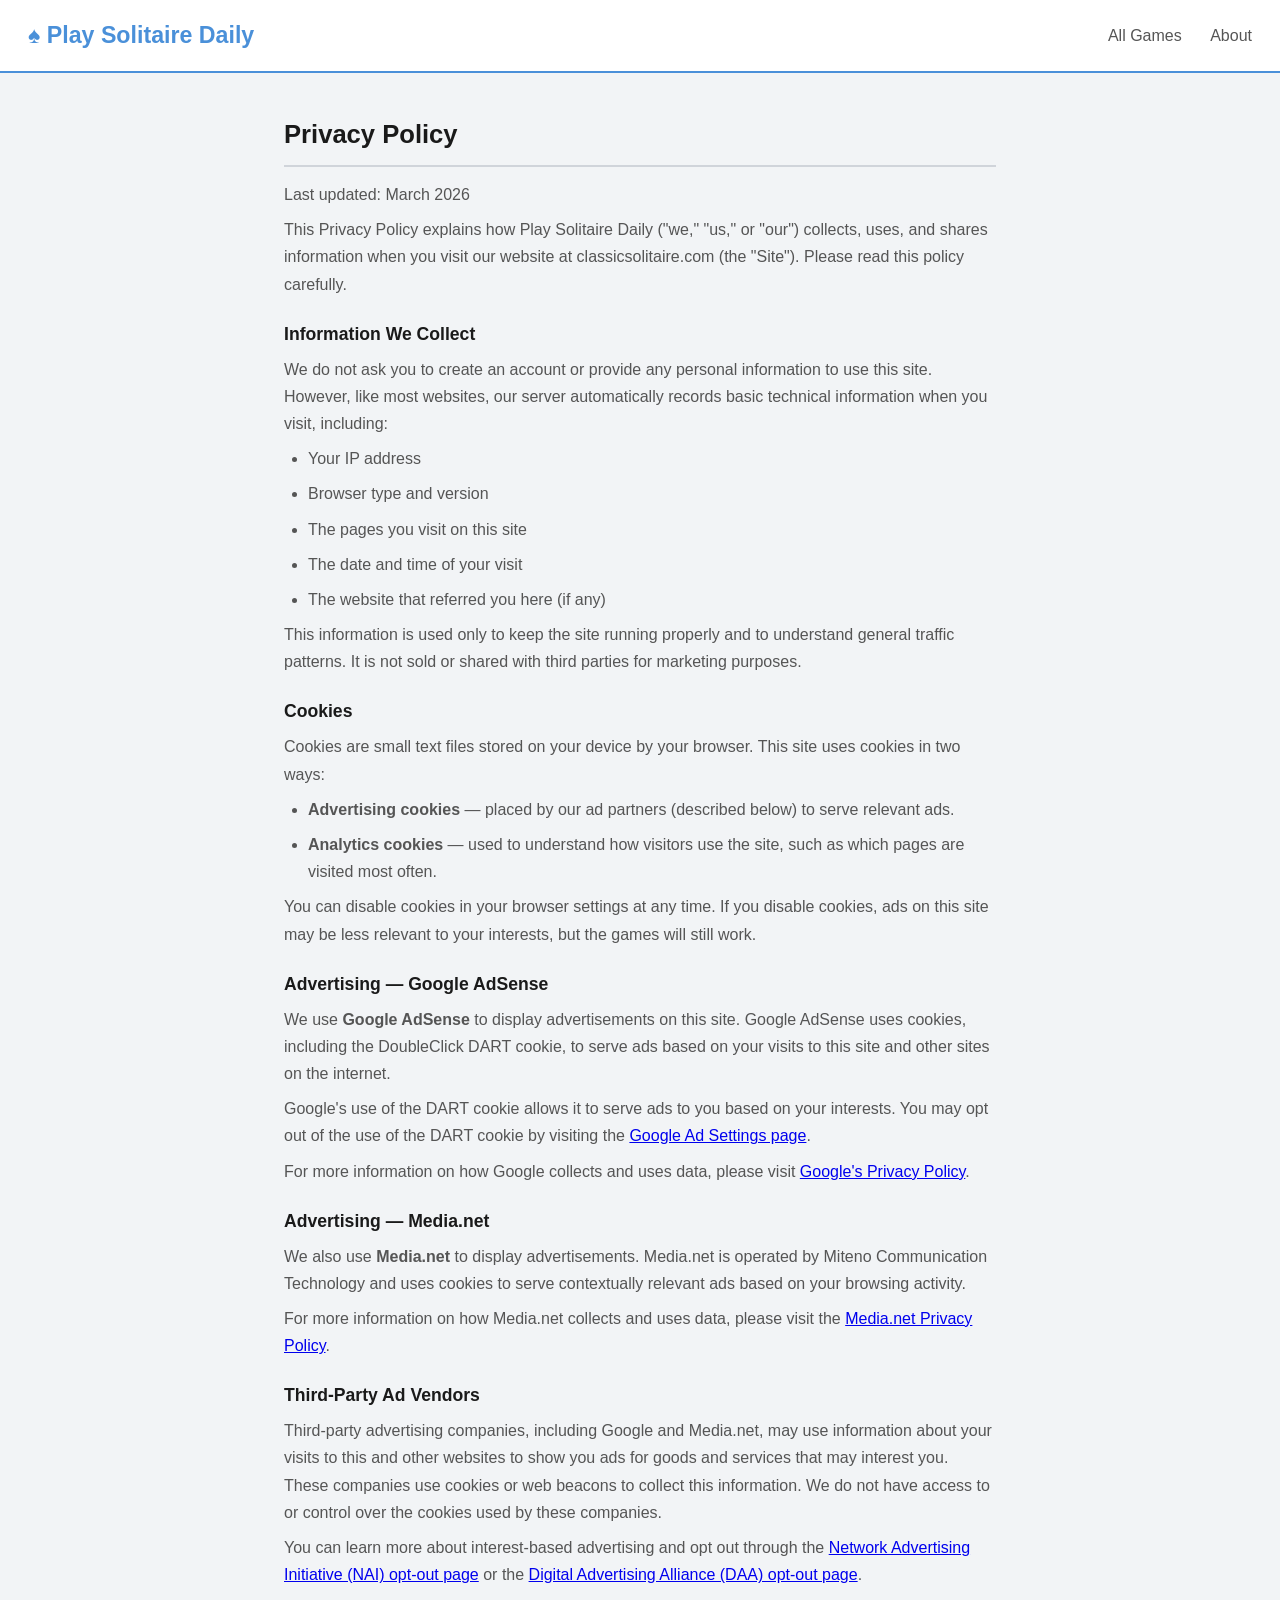
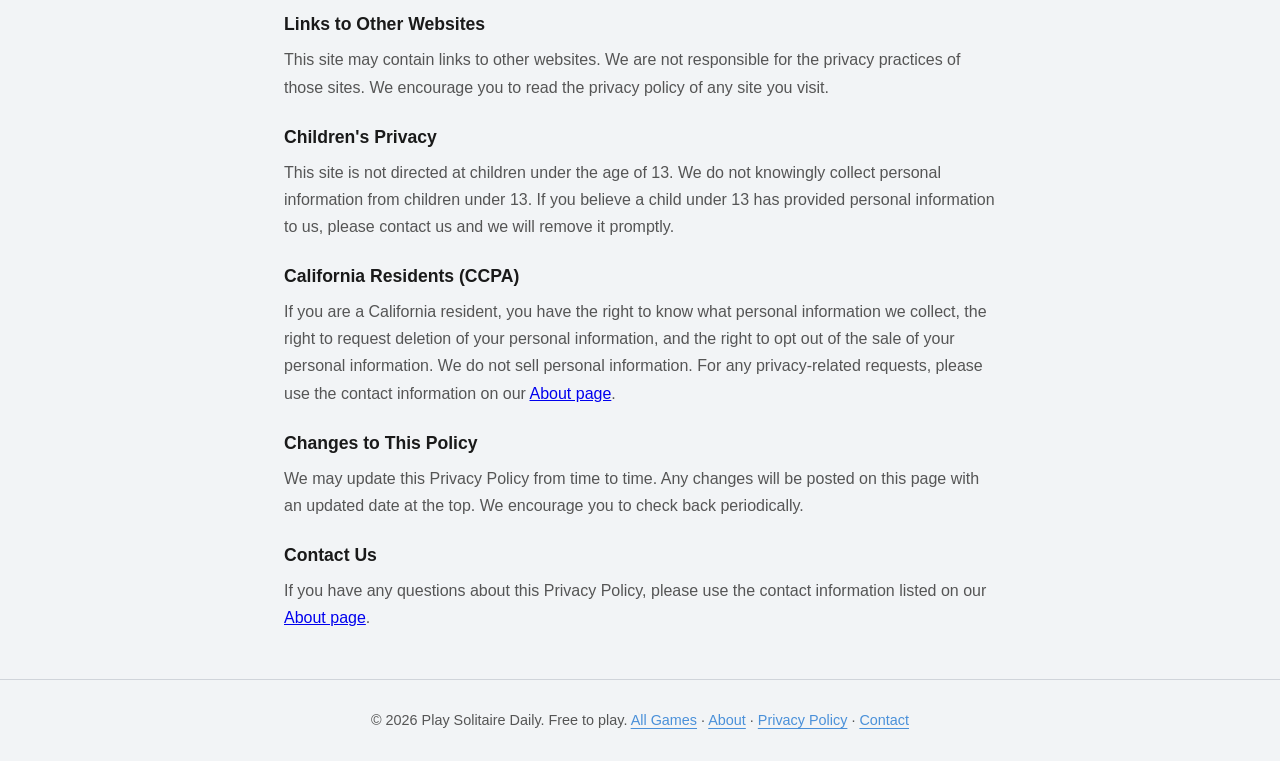
<file: privacy.html>
<!DOCTYPE html>
<html lang="en">
<head>
  <meta charset="UTF-8">
  <meta name="viewport" content="width=device-width, initial-scale=1.0">
  <title>Privacy Policy — Play Solitaire Daily</title>
  <meta name="description" content="Privacy Policy for Play Solitaire Daily — how we use cookies and advertising on our free card game site.">
  <link rel="stylesheet" href="style.css">
  <link rel="canonical" href="https://classicsolitaire.com/privacy.html">
  <script async src="https://pagead2.googlesyndication.com/pagead/js/adsbygoogle.js?client=ca-pub-3201378338068051"
       crossorigin="anonymous"></script>
</head>
<body>

  <header class="site-header">
    <a class="site-logo" href=".">♠ Play Solitaire Daily</a>
    <nav class="site-nav">
      <a href=".">All Games</a>
      <a href="about.html">About</a>
    </nav>
  </header>

  <main>
    <section class="content-section">
      <h2>Privacy Policy</h2>
      <p>Last updated: March 2026</p>

      <p>
        This Privacy Policy explains how Play Solitaire Daily ("we," "us," or "our")
        collects, uses, and shares information when you visit our website at
        classicsolitaire.com (the "Site"). Please read this policy carefully.
      </p>

      <h3>Information We Collect</h3>
      <p>
        We do not ask you to create an account or provide any personal information to
        use this site. However, like most websites, our server automatically records
        basic technical information when you visit, including:
      </p>
      <ul>
        <li>Your IP address</li>
        <li>Browser type and version</li>
        <li>The pages you visit on this site</li>
        <li>The date and time of your visit</li>
        <li>The website that referred you here (if any)</li>
      </ul>
      <p>
        This information is used only to keep the site running properly and to understand
        general traffic patterns. It is not sold or shared with third parties for
        marketing purposes.
      </p>

      <h3>Cookies</h3>
      <p>
        Cookies are small text files stored on your device by your browser. This site
        uses cookies in two ways:
      </p>
      <ul>
        <li><strong>Advertising cookies</strong> — placed by our ad partners (described below) to serve relevant ads.</li>
        <li><strong>Analytics cookies</strong> — used to understand how visitors use the site, such as which pages are visited most often.</li>
      </ul>
      <p>
        You can disable cookies in your browser settings at any time. If you disable
        cookies, ads on this site may be less relevant to your interests, but the games
        will still work.
      </p>

      <h3>Advertising — Google AdSense</h3>
      <p>
        We use <strong>Google AdSense</strong> to display advertisements on this site.
        Google AdSense uses cookies, including the DoubleClick DART cookie, to serve
        ads based on your visits to this site and other sites on the internet.
      </p>
      <p>
        Google's use of the DART cookie allows it to serve ads to you based on your
        interests. You may opt out of the use of the DART cookie by visiting the
        <a href="https://www.google.com/settings/ads" target="_blank" rel="noopener">Google Ad Settings page</a>.
      </p>
      <p>
        For more information on how Google collects and uses data, please visit
        <a href="https://policies.google.com/privacy" target="_blank" rel="noopener">Google's Privacy Policy</a>.
      </p>

      <h3>Advertising — Media.net</h3>
      <p>
        We also use <strong>Media.net</strong> to display advertisements. Media.net
        is operated by Miteno Communication Technology and uses cookies to serve
        contextually relevant ads based on your browsing activity.
      </p>
      <p>
        For more information on how Media.net collects and uses data, please visit the
        <a href="https://www.media.net/privacy-policy" target="_blank" rel="noopener">Media.net Privacy Policy</a>.
      </p>

      <h3>Third-Party Ad Vendors</h3>
      <p>
        Third-party advertising companies, including Google and Media.net, may use
        information about your visits to this and other websites to show you ads for
        goods and services that may interest you. These companies use cookies or web
        beacons to collect this information. We do not have access to or control over
        the cookies used by these companies.
      </p>
      <p>
        You can learn more about interest-based advertising and opt out through the
        <a href="https://optout.networkadvertising.org/" target="_blank" rel="noopener">Network Advertising Initiative (NAI) opt-out page</a>
        or the
        <a href="https://optout.aboutads.info/" target="_blank" rel="noopener">Digital Advertising Alliance (DAA) opt-out page</a>.
      </p>

      <h3>Links to Other Websites</h3>
      <p>
        This site may contain links to other websites. We are not responsible for the
        privacy practices of those sites. We encourage you to read the privacy policy
        of any site you visit.
      </p>

      <h3>Children's Privacy</h3>
      <p>
        This site is not directed at children under the age of 13. We do not knowingly
        collect personal information from children under 13. If you believe a child
        under 13 has provided personal information to us, please contact us and we will
        remove it promptly.
      </p>

      <h3>California Residents (CCPA)</h3>
      <p>
        If you are a California resident, you have the right to know what personal
        information we collect, the right to request deletion of your personal
        information, and the right to opt out of the sale of your personal information.
        We do not sell personal information. For any privacy-related requests, please
        use the contact information on our <a href="about.html">About page</a>.
      </p>

      <h3>Changes to This Policy</h3>
      <p>
        We may update this Privacy Policy from time to time. Any changes will be posted
        on this page with an updated date at the top. We encourage you to check back
        periodically.
      </p>

      <h3>Contact Us</h3>
      <p>
        If you have any questions about this Privacy Policy, please use the contact
        information listed on our <a href="about.html">About page</a>.
      </p>
    </section>
  </main>

  <footer class="site-footer">
    <p>
      &copy; <span id="year"></span> Play Solitaire Daily. Free to play.
      <a href=".">All Games</a> ·
      <a href="about.html">About</a> ·
      <a href="privacy.html">Privacy Policy</a> ·
      <a href="mailto:contact.playsolitairedaily@gmail.com">Contact</a>
    </p>
    <script>document.getElementById('year').textContent = new Date().getFullYear();</script>
  </footer>

</body>
</html>
</file>
<file: style.css>
/* style.css — Global / homepage styles */
@import url('shared/common.css');

.hero {
  text-align: center;
  padding: 56px 20px 40px;
  border-bottom: 1px solid var(--border);
  margin-bottom: 8px;
}

.hero h1 {
  font-size: 2.6rem;
  color: var(--text);
  margin-bottom: 14px;
}

.hero p {
  font-size: 1.1rem;
  color: var(--text-muted);
  max-width: 500px;
  margin: 0 auto;
}

.games-grid {
  display: grid;
  grid-template-columns: repeat(auto-fill, minmax(240px, 1fr));
  gap: 20px;
  max-width: 960px;
  margin: 0 auto;
  padding: 32px 20px;
}

.game-card {
  background: var(--surface);
  border: 2px solid var(--border);
  border-radius: 8px;
  padding: 28px 24px;
  text-decoration: none;
  color: inherit;
  transition: border-color 0.2s;
  display: block;
}

.game-card:hover {
  border-color: var(--accent);
}

.game-card .game-icon {
  font-size: 2.6rem;
  margin-bottom: 12px;
}

.game-card h2 {
  font-size: 1.25rem;
  color: var(--text);
  margin-bottom: 8px;
}

.game-card p {
  font-size: 0.95rem;
  color: var(--text-muted);
  line-height: 1.6;
}

.game-card .badge {
  display: inline-block;
  background: var(--accent);
  color: #ffffff;
  font-size: 0.8rem;
  font-weight: bold;
  padding: 4px 12px;
  border-radius: 20px;
  margin-top: 12px;
}

.ad-rectangle-centered {
  display: flex;
  justify-content: center;
  padding: 8px 0 24px;
}

.coming-soon {
  opacity: 0.45;
  pointer-events: none;
}

.coming-soon .badge {
  background: var(--surface-2);
  color: var(--text-muted);
}
</file>
<file: bakers-dozen/style.css>
/* bakers-dozen/style.css */
@import url('../shared/common.css');

.game-layout {
  display: flex;
  gap: 16px;
  max-width: 1180px;
  margin: 0 auto;
  padding: 16px 16px;
  align-items: flex-start;
}

.game-main {
  flex: 1;
  min-width: 0;
}

.game-sidebar {
  flex-shrink: 0;
  width: 300px;
  display: flex;
  flex-direction: column;
  gap: 16px;
}

.canvas-wrapper {
  background: var(--felt);
  border-radius: var(--radius);
  overflow: hidden;
  width: 100%;
  position: relative;
}

#gameCanvas {
  width: 100%;
  height: auto;
  display: block;
}

.game-controls {
  margin-top: 10px;
}

/* Win overlay */
#winOverlay {
  display: none;
}

#winOverlay.visible {
  display: flex;
}

/* Sidebar info box */
.info-box {
  background: var(--surface);
  border: 2px solid var(--border);
  border-radius: var(--radius);
  padding: 18px 20px;
  font-size: 1rem;
  color: var(--text-muted);
}

.info-box h3 {
  color: var(--text);
  font-size: 1.05rem;
  margin-bottom: 10px;
  padding-bottom: 8px;
  border-bottom: 2px solid var(--border);
}

.info-box ul {
  padding-left: 20px;
}

.info-box li {
  margin-bottom: 8px;
  line-height: 1.6;
}

/* Individual button colors */
#btnUndo        { background: #4aaa7c; }
#btnUndo:hover  { background: #5aba8c; }

#btnPause       { background: #d9844a; }
#btnPause:hover { background: #e8945a; }

#btnHints       { background: #8b6dd9; }
#btnHints:hover { background: #9b7de9; }

#btnRules       { background: #3aacb5; }
#btnRules:hover { background: #4abcc5; }

/* Toggle: Hints off = dimmed violet */
.btn-toggle-off { background: #52407f !important; color: #b0a0d0 !important; }

/* ── Responsive ── */
@media (max-width: 900px) {
  .game-layout {
    flex-direction: column;
  }
  .game-sidebar {
    width: 100%;
    flex-direction: row;
    flex-wrap: wrap;
  }
  .info-box {
    flex: 1;
    min-width: 240px;
  }
}

@media (max-width: 680px) {
  /* ── Viewport-lock: game fills the screen, nothing to scroll ── */
  /* This lets us restore touch-action:none for lag-free card drag.    */
  html, body {
    height: 100%;
    overflow: hidden;
  }

  /* Body becomes a flex column: header + game area */
  body {
    display: flex;
    flex-direction: column;
  }

  /* Hide desktop/SEO content that sits below the game */
  .ad-leaderboard  { display: none !important; }
  .content-section { display: none; }
  .site-footer     { display: none; }

  /* Game layout fills remaining body height */
  .game-layout {
    flex: 1;
    min-height: 0;
    padding: 0;
    gap: 0;
    overflow: hidden;
  }

  .game-sidebar { display: none; }

  /* game-main stacks vertically and fills game-layout */
  .game-main {
    flex: 1;
    min-height: 0;
    display: flex;
    flex-direction: column;
    overflow: hidden;
  }

  /* Controls pinned above canvas */
  .game-controls {
    order: -1;
    flex-shrink: 0;
    margin-top: 0;
    padding: 6px 8px;
  }

  /* Canvas wrapper fills all remaining space */
  .canvas-wrapper {
    flex: 1;
    min-height: 0;
    overflow: hidden;
    border-radius: 0;
  }

  /* Top ad banner sits between controls and canvas */
  .ad-mobile           { display: none; }   /* hide both by default */
  .game-main > .ad-mobile:first-child {     /* then show only the first one */
    display: flex;
    flex-shrink: 0;
    /* order: 0 keeps it after controls (order:-1) and before canvas-wrapper (order:0 in DOM) */
  }
  .info-box-mobile { display: none !important; }
}

/* ── Rules modal ─────────────────────────────────────────────────────────── */
.rules-modal {
  display: none;
  position: fixed;
  inset: 0;
  background: rgba(0, 0, 0, 0.55);
  z-index: 200;
  align-items: center;
  justify-content: center;
  padding: 20px;
}
.rules-modal.open { display: flex; }

.rules-modal-box {
  background: var(--surface);
  border-radius: 12px;
  padding: 20px 20px 16px;
  max-width: 320px;
  width: 100%;
  position: relative;
  box-shadow: 0 8px 32px rgba(0, 0, 0, 0.25);
}

.rules-modal-box h3 {
  margin: 0 0 12px;
  font-size: 1.05rem;
  color: var(--text);
}

.rules-modal-box ul {
  padding-left: 18px;
  margin: 0;
  color: var(--text-muted);
}

.rules-modal-box li {
  margin-bottom: 8px;
  line-height: 1.5;
  font-size: 0.9rem;
}

.rules-modal-close {
  position: absolute;
  top: 8px;
  right: 10px;
  background: none;
  border: none;
  font-size: 1.1rem;
  cursor: pointer;
  color: var(--text-muted);
  padding: 4px 8px;
  line-height: 1;
}
</file>
<file: freecell/style.css>
/* freecell/style.css */
@import url('../shared/common.css');

.game-layout {
  display: flex;
  gap: 16px;
  max-width: 1180px;
  margin: 0 auto;
  padding: 16px 16px;
  align-items: flex-start;
}

.game-main {
  flex: 1;
  min-width: 0;
}

.game-sidebar {
  flex-shrink: 0;
  width: 300px;
  display: flex;
  flex-direction: column;
  gap: 16px;
}

.canvas-wrapper {
  background: var(--felt);
  border-radius: var(--radius);
  overflow: hidden;
  width: 100%;
  position: relative;
}

#gameCanvas {
  width: 100%;
  height: auto;
  display: block;
}

.game-controls {
  margin-top: 10px;
}

/* Win overlay */
#winOverlay {
  display: none;
}

#winOverlay.visible {
  display: flex;
}

/* Sidebar info box */
.info-box {
  background: var(--surface);
  border: 2px solid var(--border);
  border-radius: var(--radius);
  padding: 18px 20px;
  font-size: 1rem;
  color: var(--text-muted);
}

.info-box h3 {
  color: var(--text);
  font-size: 1.05rem;
  margin-bottom: 10px;
  padding-bottom: 8px;
  border-bottom: 2px solid var(--border);
}

.info-box ul {
  padding-left: 20px;
}

.info-box li {
  margin-bottom: 8px;
  line-height: 1.6;
}

/* Individual button colors */
#btnUndo        { background: #4aaa7c; }
#btnUndo:hover  { background: #5aba8c; }

#btnPause       { background: #d9844a; }
#btnPause:hover { background: #e8945a; }

#btnHints       { background: #8b6dd9; }
#btnHints:hover { background: #9b7de9; }

#btnRules       { background: #3aacb5; }
#btnRules:hover { background: #4abcc5; }

/* Toggle: Hints off = dimmed violet */
.btn-toggle-off { background: #52407f !important; color: #b0a0d0 !important; }

/* ── Responsive ── */
@media (max-width: 900px) {
  .game-layout {
    flex-direction: column;
  }
  .game-sidebar {
    width: 100%;
    flex-direction: row;
    flex-wrap: wrap;
  }
  .info-box {
    flex: 1;
    min-width: 240px;
  }
}

@media (max-width: 680px) {
  /* ── Viewport-lock: game fills the screen, nothing to scroll ── */
  html, body {
    height: 100%;
    overflow: hidden;
  }

  body {
    display: flex;
    flex-direction: column;
  }

  /* Hide desktop/SEO content on mobile */
  .ad-leaderboard  { display: none !important; }
  .content-section { display: none; }
  .site-footer     { display: none; }

  /* Game layout fills remaining body height */
  .game-layout {
    flex: 1;
    min-height: 0;
    padding: 0;
    gap: 0;
    overflow: hidden;
  }

  .game-sidebar { display: none; }

  .game-main {
    flex: 1;
    min-height: 0;
    display: flex;
    flex-direction: column;
    overflow: hidden;
  }

  /* Controls pinned above canvas */
  .game-controls {
    order: -1;
    flex-shrink: 0;
    margin-top: 0;
    padding: 6px 8px;
  }

  /* Canvas wrapper fills all remaining space */
  .canvas-wrapper {
    flex: 1;
    min-height: 0;
    overflow: hidden;
    border-radius: 0;
  }

  /* Show only the first mobile ad (between controls and canvas) */
  .ad-mobile           { display: none; }
  .game-main > .ad-mobile:first-child {
    display: flex;
    flex-shrink: 0;
  }
  .info-box-mobile { display: none !important; }
}

/* ── Rules modal ─────────────────────────────────────────────────────────── */
.rules-modal {
  display: none;
  position: fixed;
  inset: 0;
  background: rgba(0, 0, 0, 0.55);
  z-index: 200;
  align-items: center;
  justify-content: center;
  padding: 20px;
}
.rules-modal.open { display: flex; }

.rules-modal-box {
  background: var(--surface);
  border-radius: 12px;
  padding: 20px 20px 16px;
  max-width: 340px;
  width: 100%;
  position: relative;
  box-shadow: 0 8px 32px rgba(0, 0, 0, 0.25);
}

.rules-modal-box h3 {
  margin: 0 0 12px;
  font-size: 1.05rem;
  color: var(--text);
}

.rules-modal-box ul {
  padding-left: 18px;
  margin: 0;
  color: var(--text-muted);
}

.rules-modal-box li {
  margin-bottom: 8px;
  line-height: 1.5;
  font-size: 0.9rem;
}

.rules-modal-close {
  position: absolute;
  top: 8px;
  right: 10px;
  background: none;
  border: none;
  font-size: 1.1rem;
  cursor: pointer;
  color: var(--text-muted);
  padding: 4px 8px;
  line-height: 1;
}
</file>
<file: klondike/style.css>
/* klondike/style.css */
@import url('../shared/common.css');

.game-layout {
  display: flex;
  gap: 16px;
  max-width: 1180px;
  margin: 0 auto;
  padding: 16px 16px;
  align-items: flex-start;
}

.game-main {
  flex: 1;
  min-width: 0;
}

.game-sidebar {
  flex-shrink: 0;
  width: 300px;
  display: flex;
  flex-direction: column;
  gap: 16px;
}

.canvas-wrapper {
  background: var(--felt);
  border-radius: var(--radius);
  overflow: hidden;
  width: 100%;
  position: relative;
}

#gameCanvas {
  width: 100%;
  height: auto;
  display: block;
}

.game-controls {
  margin-top: 10px;
}

/* Win overlay */
#winOverlay {
  display: none;
}

#winOverlay.visible {
  display: flex;
}

/* Sidebar info box */
.info-box {
  background: var(--surface);
  border: 2px solid var(--border);
  border-radius: var(--radius);
  padding: 18px 20px;
  font-size: 1rem;
  color: var(--text-muted);
}

.info-box h3 {
  color: var(--text);
  font-size: 1.05rem;
  margin-bottom: 10px;
  padding-bottom: 8px;
  border-bottom: 2px solid var(--border);
}

.info-box ul {
  padding-left: 20px;
}

.info-box li {
  margin-bottom: 8px;
  line-height: 1.6;
}

/* Individual button colors */
#btnUndo        { background: #4aaa7c; }
#btnUndo:hover  { background: #5aba8c; }

#btnPause       { background: #d9844a; }
#btnPause:hover { background: #e8945a; }

#btnHints       { background: #8b6dd9; }
#btnHints:hover { background: #9b7de9; }

#btnRules       { background: #3aacb5; }
#btnRules:hover { background: #4abcc5; }

/* Toggle: Hints off = dimmed violet */
.btn-toggle-off { background: #52407f !important; color: #b0a0d0 !important; }

/* ── Responsive ── */
@media (max-width: 900px) {
  .game-layout {
    flex-direction: column;
  }
  .game-sidebar {
    width: 100%;
    flex-direction: row;
    flex-wrap: wrap;
  }
  .info-box {
    flex: 1;
    min-width: 240px;
  }
}

@media (max-width: 680px) {
  /* ── Viewport-lock: game fills the screen, nothing to scroll ── */
  html, body {
    height: 100%;
    overflow: hidden;
  }

  body {
    display: flex;
    flex-direction: column;
  }

  /* Hide desktop/SEO content on mobile */
  .ad-leaderboard  { display: none !important; }
  .content-section { display: none; }
  .site-footer     { display: none; }

  /* Game layout fills remaining body height */
  .game-layout {
    flex: 1;
    min-height: 0;
    padding: 0;
    gap: 0;
    overflow: hidden;
  }

  .game-sidebar { display: none; }

  .game-main {
    flex: 1;
    min-height: 0;
    display: flex;
    flex-direction: column;
    overflow: hidden;
  }

  /* Controls pinned above canvas */
  .game-controls {
    order: -1;
    flex-shrink: 0;
    margin-top: 0;
    padding: 6px 8px;
  }

  /* Canvas wrapper fills all remaining space */
  .canvas-wrapper {
    flex: 1;
    min-height: 0;
    overflow: hidden;
    border-radius: 0;
  }

  /* Show only the first mobile ad (between controls and canvas) */
  .ad-mobile           { display: none; }
  .game-main > .ad-mobile:first-child {
    display: flex;
    flex-shrink: 0;
  }
  .info-box-mobile { display: none !important; }
}

/* ── Rules modal ─────────────────────────────────────────────────────────── */
.rules-modal {
  display: none;
  position: fixed;
  inset: 0;
  background: rgba(0, 0, 0, 0.55);
  z-index: 200;
  align-items: center;
  justify-content: center;
  padding: 20px;
}
.rules-modal.open { display: flex; }

.rules-modal-box {
  background: var(--surface);
  border-radius: 12px;
  padding: 20px 20px 16px;
  max-width: 320px;
  width: 100%;
  position: relative;
  box-shadow: 0 8px 32px rgba(0, 0, 0, 0.25);
}

.rules-modal-box h3 {
  margin: 0 0 12px;
  font-size: 1.05rem;
  color: var(--text);
}

.rules-modal-box ul {
  padding-left: 18px;
  margin: 0;
  color: var(--text-muted);
}

.rules-modal-box li {
  margin-bottom: 8px;
  line-height: 1.5;
  font-size: 0.9rem;
}

.rules-modal-close {
  position: absolute;
  top: 8px;
  right: 10px;
  background: none;
  border: none;
  font-size: 1.1rem;
  cursor: pointer;
  color: var(--text-muted);
  padding: 4px 8px;
  line-height: 1;
}
</file>
